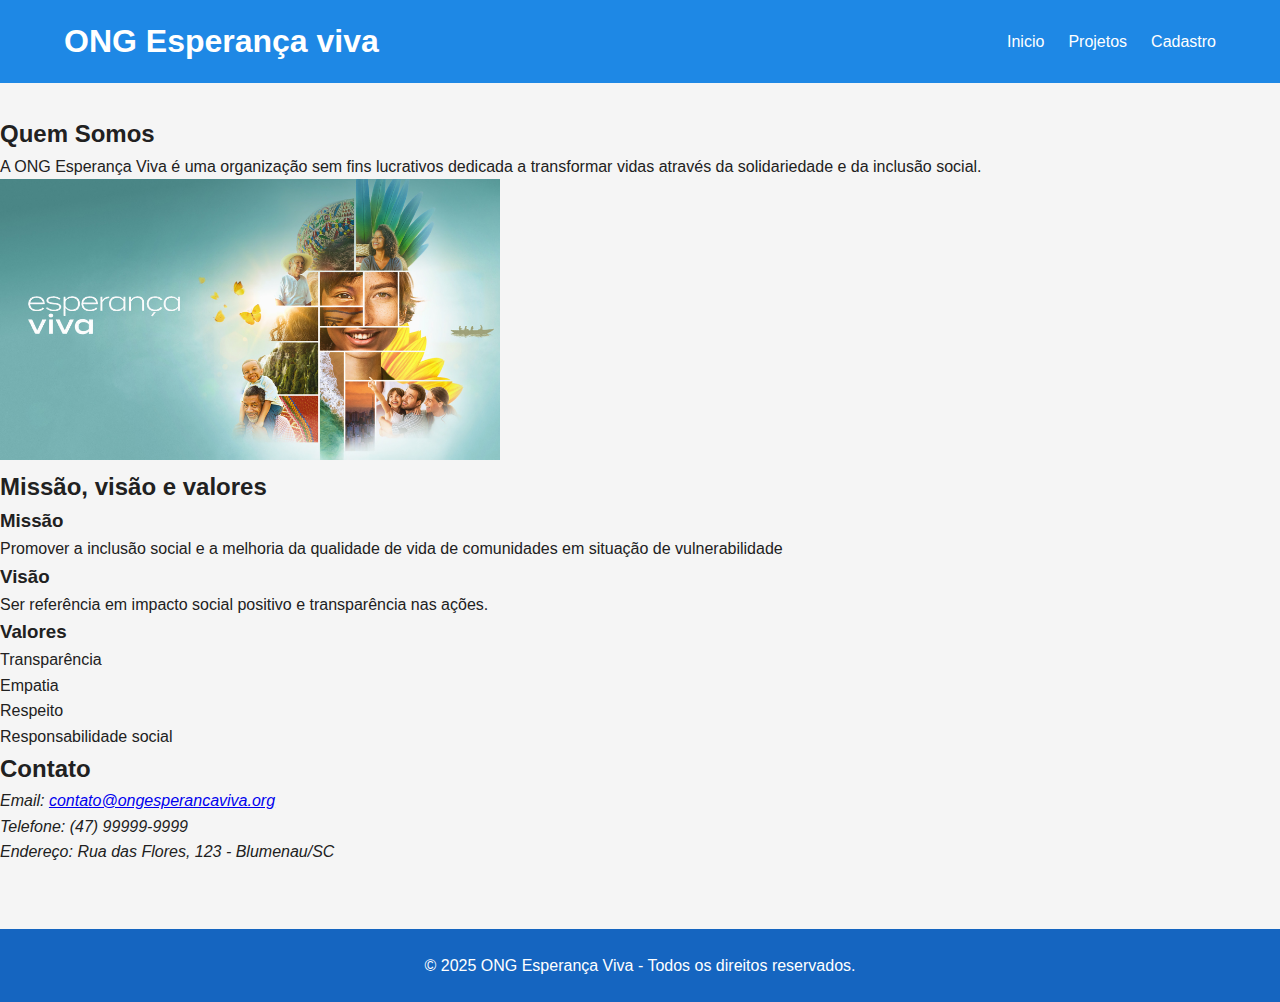
<file: index.html>
<!DOCTYPE html>
<html lang="pt-BR">
<head>
    <meta charset="UTF-8">
    <meta name="viewport" content="width=device-width, initial-scale=1.0">
    <title>ONG Esperança viva</title>

    <!-- css -->
    <link rel="stylesheet" href="css/styles.css">
</head>
<body>
    
    <header>
        <div class="container">
            <h1>ONG Esperança viva</h1>
            
        
            <nav>
                <ul>

                    <li><a href="index.html">Inicio</a></li>
                    <li><a href="projetos.html">Projetos</a></li>
                    <li><a href="cadastro.html">Cadastro</a></li>

                </ul>
            </nav>
        </div>
    </header>

    <main>
        <section id="sobre">
            <h2>Quem Somos</h2>
            <p>A ONG Esperança Viva é uma organização sem fins lucrativos dedicada a transformar vidas através da solidariedade e da inclusão social.</p>
            <img src="img/thumb_esperança-viva.jpg" alt="Equipe da ONG trabalhando em projeto social" width="500px">
        </section>

        <section id="missao-visao-valores">
            <h2>Missão, visão e valores</h2>
            <article>
                <h3>Missão</h3>
                <p>Promover a inclusão social e a melhoria da qualidade de vida de comunidades em situação de vulnerabilidade</p>
            </article>

            <article>
                <h3>Visão</h3>
                <p>Ser referência em impacto social positivo e transparência nas ações.</p>
            </article>

            <article>
                <h3>Valores</h3>
                <ul>
                    <li>Transparência</li>
                    <li>Empatia</li>
                    <li>Respeito</li>
                    <li>Responsabilidade social</li>
                </ul>
            </article>

        </section>

        <section id="contato">
            <h2>Contato</h2>
            <address>
                <p>Email: <a href="mailto:contato@ongesperancaviva.org">contato@ongesperancaviva.org</a></p>
                <p>Telefone: (47) 99999-9999</p>
                <p>Endereço: Rua das Flores, 123 - Blumenau/SC</p>
            </address>
        </section>

    </main>

    <footer>
        <p>&copy; 2025 ONG Esperança Viva - Todos os direitos reservados.</p>
    </footer>

</body>
</html>
</file>
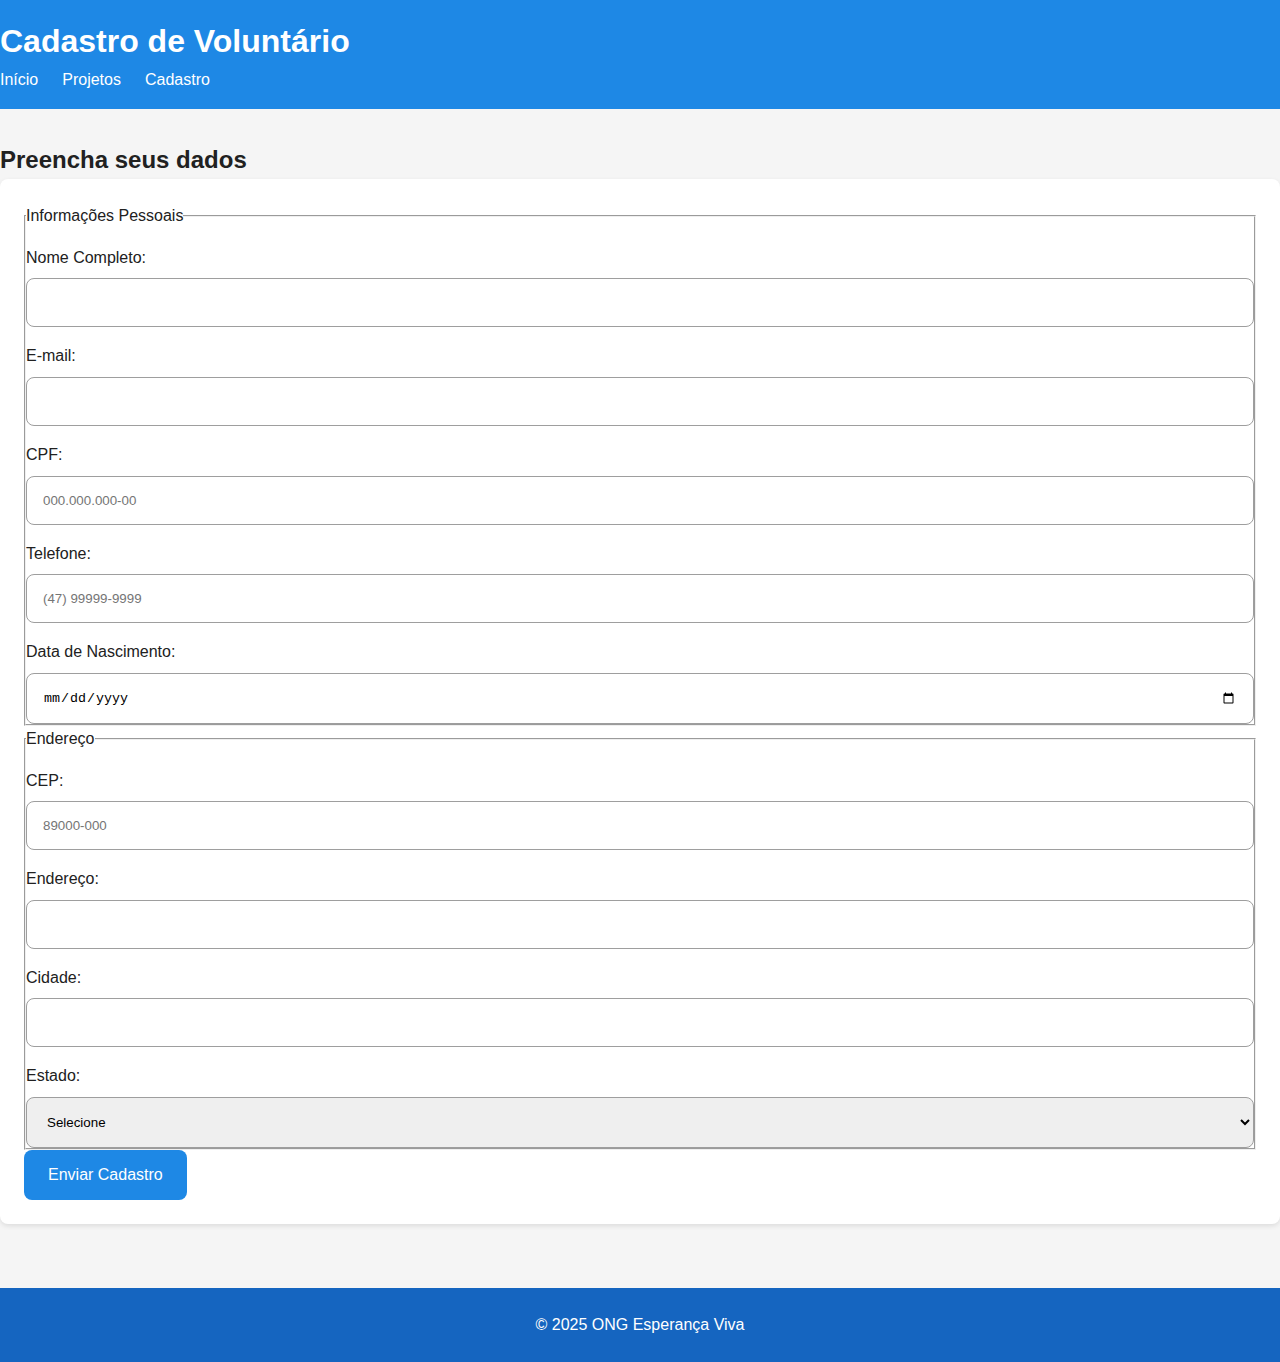
<file: cadastro.html>
<!DOCTYPE html>
<html lang="pt-BR">
<head>
    <meta charset="UTF-8">
    <meta name="viewport" content="width=device-width, initial-scale=1.0">
    <title>Cadastro - ONG Esperança viva</title>

    <!-- css -->
    <link rel="stylesheet" href="css/styles.css">
</head>
<body>
    
    <header>
        <h1>Cadastro de Voluntário</h1>
        <nav>
            <ul>
                <li><a href="index.html">Início</a></li>
                <li><a href="projetos.html">Projetos</a></li>
                <li><a href="cadastro.html">Cadastro</a></li>
            </ul>
        </nav>
    </header>
    
    <main>

        <section id="formulario">
            <h2>Preencha seus dados</h2>
            <form>
            <fieldset>
                <legend>Informações Pessoais</legend>
    
                <label for="nome">Nome Completo:</label>
                <input type="text" id="nome" name="nome" required>
        
                <label for="email">E-mail:</label>
                <input type="email" id="email" name="email" required>
        
                <label for="cpf">CPF:</label>
                <input type="text" id="cpf" name="cpf" pattern="\d{3}\.\d{3}\.\d{3}-\d{2}" placeholder="000.000.000-00" required>
        
                <label for="telefone">Telefone:</label>
                <input type="tel" id="telefone" name="telefone" pattern="\(\d{2}\)\s?\d{4,5}-\d{4}" placeholder="(47) 99999-9999" required>
        
                <label for="nascimento">Data de Nascimento:</label>
                <input type="date" id="nascimento" name="nascimento" required>
            </fieldset>
    
            <fieldset>
                <legend>Endereço</legend>
                <label for="cep">CEP:</label>
                <input type="text" id="cep" name="cep" pattern="\d{5}-\d{3}" placeholder="89000-000" required>
    
                <label for="endereco">Endereço:</label>
                <input type="text" id="endereco" name="endereco" required>
    
                <label for="cidade">Cidade:</label>
                <input type="text" id="cidade" name="cidade" required>
    
                <label for="estado">Estado:</label>
                <select id="estado" name="estado" required>
                    <option value="">Selecione</option>
                    <option value="SC">Santa Catarina</option>
                    <option value="PR">Paraná</option>
                    <option value="RS">Rio Grande do Sul</option>
                </select>
            </fieldset>
    
                <button type="submit">Enviar Cadastro</button>
            </form>
        </section>

    </main>
    
    <footer>
        <p>&copy; 2025 ONG Esperança Viva</p>
    </footer>

</body>
</html>
</file>
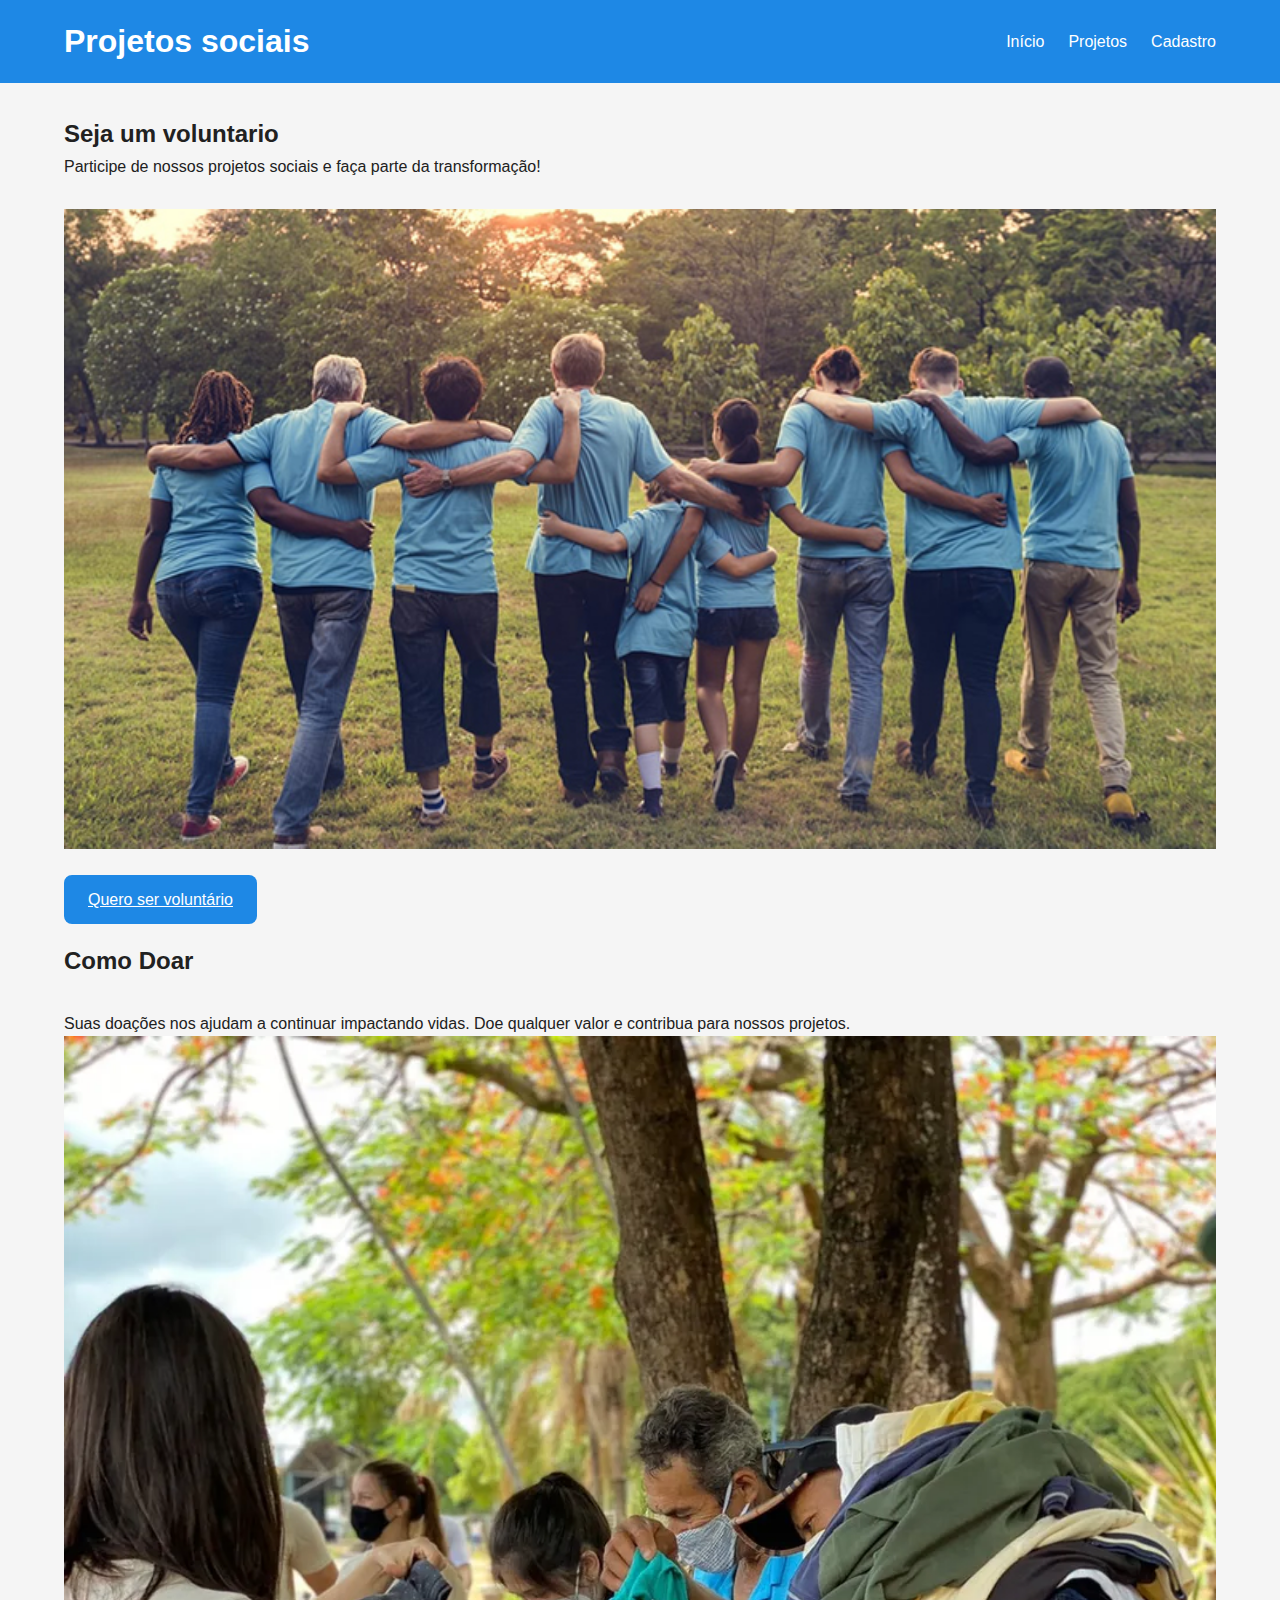
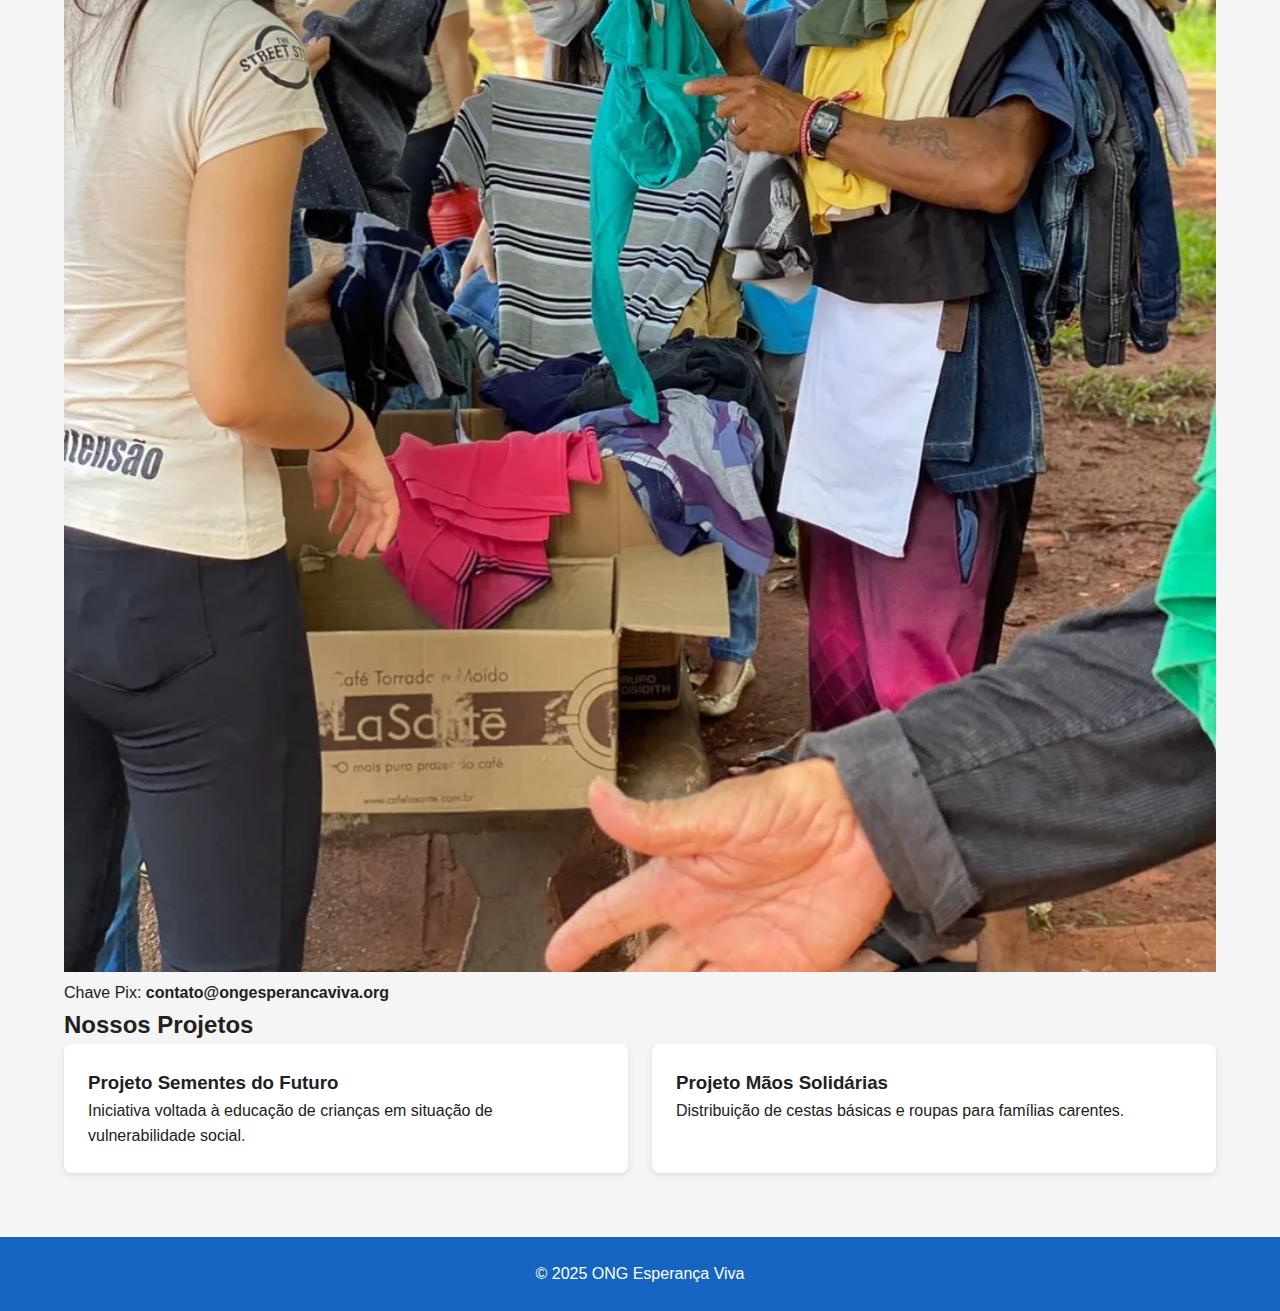
<file: projetos.html>
<!DOCTYPE html>
<html lang="pt-BR">
<head>
    <meta charset="UTF-8">
    <meta name="viewport" content="width=device-width, initial-scale=1.0">
    <title>Projetos sociais - ONG Esperança viva</title>

    <!-- css -->
    <link rel="stylesheet" href="css/styles.css">
</head>
<body>
    
    <header>
        <div class="container">
            <h1>Projetos sociais</h1>

            <div class="menu-toggle" id="menu-toggle">
                <span></span>
                <span></span>
                <span></span>
            </div>

            <nav>
                <ul id="menu">
                    <li><a href="index.html">Início</a></li>
                    <li><a href="projetos.html">Projetos</a></li>
                    <li><a href="cadastro.html">Cadastro</a></li>
                </ul>
            </nav>

        </div>
        
    </header>

    <main class="container">

        <section id="voluntariado">
            <h2>Seja um voluntario</h2>
            <p>Participe de nossos projetos sociais e faça parte da transformação!</p>
            <img src="img/voluntarios-em-acao.jpg" alt="Voluntários em ação em um projeto social" width="100%" class="margin-x">
            <a href="cadastro.html" class="btn">Quero ser voluntário</a>
        </section>

        <section id="doacoes">
            <h2 class="margin-x">Como Doar</h2>
            <p>Suas doações nos ajudam a continuar impactando vidas. Doe qualquer valor e contribua para nossos projetos.</p>
            <img src="img/pessoa-fazendo-doacao.jpg" alt="Pessoa fazendo doação" width="100%" height="20%">
            <p>Chave Pix: <strong>contato@ongesperancaviva.org</strong></p>
        </section>

        <section id="projetos">
            <h2>Nossos Projetos</h2>
            <div class="grid">

                <div class="card">
                    <article>
                        <h3>Projeto Sementes do Futuro</h3>
                        <p>Iniciativa voltada à educação de crianças em situação de vulnerabilidade social.</p>
                    </article>
                </div>

                <div class="card">
                    <article>
                        <h3>Projeto Mãos Solidárias</h3>
                        <p>Distribuição de cestas básicas e roupas para famílias carentes.</p>
                    </article>
                </div>

            </div>
           
            
        </section>

    </main>

    <footer>
        <p>&copy; 2025 ONG Esperança Viva</p>
    </footer>

    <script>
        const toggle = document.getElementById("menu-toggle");
        const menu = document.getElementById("menu");
        toggle.addEventListener("click", () => {
          menu.classList.toggle("show");
        });
      </script>

</body>
</html>
</file>
<file: css/styles.css>
@import url('variables.css');

/* reset nos padroes */
* {
    margin: 0;
    padding: 0;
    box-sizing: border-box;
}

html {
    scroll-behavior: smooth;
}

body {
    font-family: var(--font-family-base);
    font-size: var(--font-size-md);
    color: var(--color-neutral-dark);
    background-color: var(--color-neutral-light);
    line-height: 1.6;
}

.margin-x {
    margin: 30px 0 30px 0;
}

/* container  */
.container {
    width: 90%;
    max-width: 1200px;
    margin: auto;
}

/* header */
header {
    background-color: var(--color-primary);
    color: var(--color-white);
    padding: var(--space-2) 0;
}

header .container {
    display: flex;
    justify-content: space-between;
    align-items: center;
}

header nav ul {
    list-style: none;
    display: flex;
    gap: var(--space-3);
}

header nav ul li a {
    color: var(--color-white);
    text-decoration: none;
    font-weight: 500;
}

header nav ul li a:hover {
    color: var(--color-secondary);
}

/* menu mobile */
.menu-toggle {
    display: none;
    flex-direction: column;
    cursor: pointer;
}

.menu-toggle span {
    background: var(--color-white);
    height: 3px;
    margin: 5px 0;
    width: 25px;
}

/* main */
main {
    padding: var(--space-4) 0;
}

/* footer */
footer {
    background-color: var(--color-primary-dark);
    color: var(--color-white);
    text-align: center;
    padding: var(--space-3);
    margin-top: var(--space-4);
}

/* grid */
.grid {
    display: grid;
    grid-template-columns: repeat(auto-fit, minmax(250px, 1fr));
    gap: var(--space-3);
}

/* cards */
.card {
    background-color: var(--color-white);
    border-radius: var(--border-radius);
    box-shadow: 0 2px 6px rgba(0, 0, 0, 0.1);
    padding: var(--space-3);
    transition: 0.3s;
}

.card:hover {
    transform: translateY(-4px);
}

/* botoes */
button,
.btn {
    background-color: var(--color-primary);
    color: var(--color-white);
    border: none;
    border-radius: var(--border-radius);
    padding: var(--space-2) var(--space-3);
    cursor: pointer;
    transition: 0.3s;
    font-size: var(--font-size-md);
}

button:hover,
.btn:hover {
    background-color: var(--color-primary-dark);
}

/* formulario */
form {
    background: var(--color-white);
    padding: var(--space-3);
    border-radius: var(--border-radius);
    box-shadow: 0 2px 5px rgba(0, 0, 0, 0.1);
}

form label {
    display: block;
    margin-top: var(--space-2);
}

form input,
form select {
    width: 100%;
    padding: var(--space-2);
    margin-top: var(--space-1);
    border: 1px solid var(--color-neutral);
    border-radius: var(--border-radius);
}

form input:focus {
    border-color: var(--color-primary);
    outline: none;
}

/* responsivo */
@media (max-width: 768px) {
  header nav ul {
    display: none;
    flex-direction: column;
    background: var(--color-primary-dark);
    padding: var(--space-2);
  }

  header nav ul.show {
    display: flex;
  }

  .menu-toggle {
    display: flex;
  }
}
</file>
